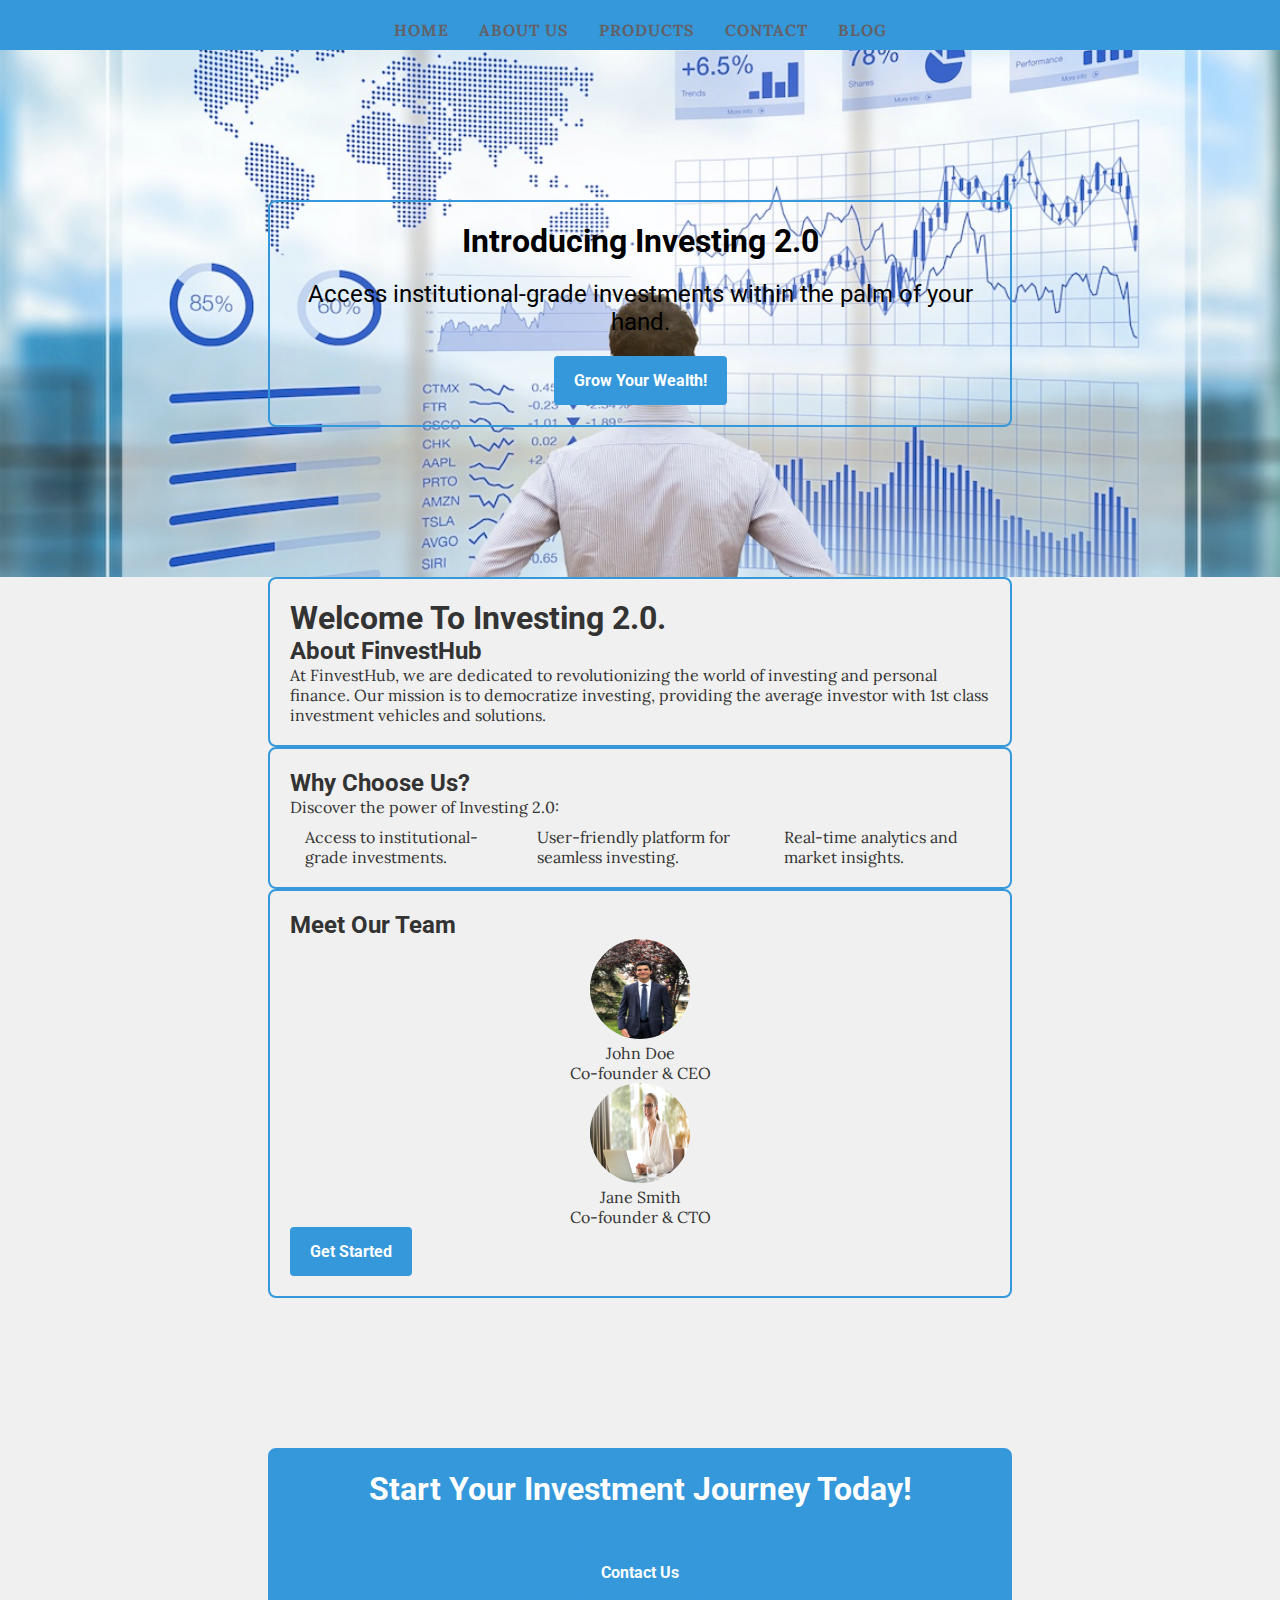
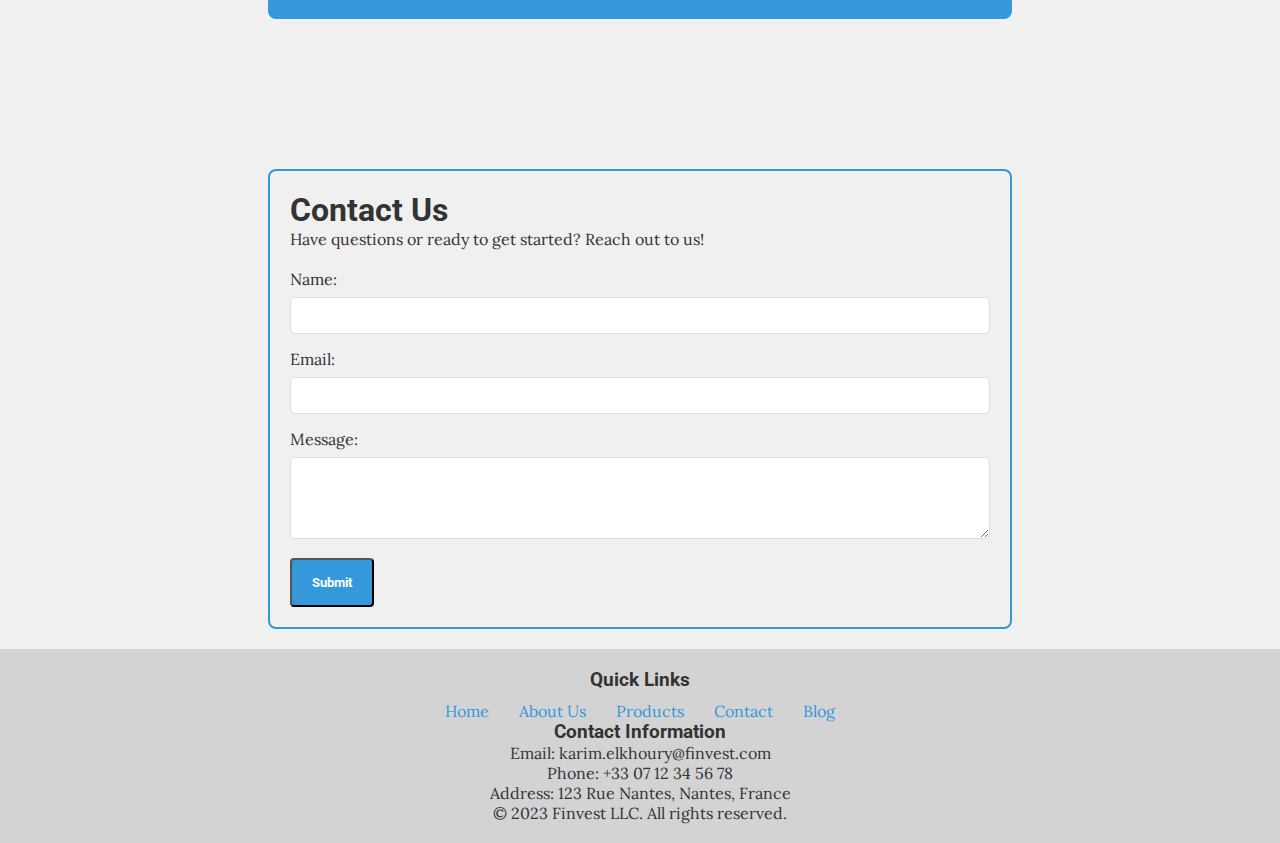
<file: index.html>
<!DOCTYPE html>
<html lang="en">

<head>
    <meta charset="UTF-8">
    <meta name="viewport" content="width=device-width, initial-scale=1.0">
    <meta name="description" content="Revolutionizing the world of investing and personal finance block by block. Our aim is to democratize investing by providing the average investor with 1st class investment vehicles and solutions.">
    <link rel="stylesheet" href="css/style.css">
    <link rel="stylesheet" href="css/components/avatar.css">
    <link rel="stylesheet" href="css/components/button.css">
    <link rel="stylesheet" href="css/components/banner.css">
    <link rel="stylesheet" href="css/components/contact-form.css">
    <link rel="stylesheet" href="css/components/container.css">
    <title>Grow Your Wealth! - FinvestHub</title>
</head>

<body>


    <nav>
        <ul>
            <li><a href="index.html">Home</a></li>
            <li><a href="about.html">About Us</a></li>
            <li><a href="products.html">Products</a></li>
            <li><a href="contact.html">Contact</a></li>
            <li><a href="blog.html">Blog</a></li>
        </ul>
    </nav>

    <div class="banner" style="background-image: url('images/index_homepage.jpg');">
        <div class="container">
            <h1>Introducing Investing 2.0</h1>
            <h2>Access institutional-grade investments within the palm of your hand.</h2>
            <a href="products.html" class="button">Grow Your Wealth!</a>
        </div>
    </div>


    <div class="container section-box" id="about">
        <h1>Welcome To Investing 2.0.</h1>
        <div>
            <h2>About FinvestHub</h2>
            <p>At FinvestHub, we are dedicated to revolutionizing the world of investing and personal finance. Our mission is to democratize investing, providing the average investor with 1st class investment vehicles and solutions.</p>
        </div>
    </div>


    <div class="container section-box">
        <div>
            <h2>Why Choose Us?</h2>
            <p>Discover the power of Investing 2.0:</p>
            <ul>
                <li>Access to institutional-grade investments.</li>
                <li>User-friendly platform for seamless investing.</li>
                <li>Real-time analytics and market insights.</li>
            </ul>
        </div>
    </div>


    <div class="container section-box">
        <div>
            <h2>Meet Our Team</h2>
            <div class="team-member">
                <img class="avatar" src="images/team_member1.jpg" alt="Team Member 1">
                <div>
                    <p>John Doe</p>
                    <p>Co-founder & CEO</p>
                </div>
            </div>

            <div class="team-member">
                <img class="avatar" src="images/team_member2.jpg" alt="Team Member 2">
                <div>
                    <p>Jane Smith</p>
                    <p>Co-founder & CTO</p>
                </div>
            </div>
        </div>

        <a href="#contact" class="button">Get Started</a>
    </div>

    <div class="banner">
        <div class="container" style="background-color: #3498db; color: white;">
            <h1>Start Your Investment Journey Today!</h1>
            <a href="#contact" class="button">Contact Us</a>
        </div>
    </div>

    <div class="container section-box" id="contact">
        <h1>Contact Us</h1>
        <p>Have questions or ready to get started? Reach out to us!</p>


        <form>
            <label for="name">Name:</label>
            <input type="text" id="name" name="name" required>

            <label for="email">Email:</label>
            <input type="email" id="email" name="email" required>

            <label for="message">Message:</label>
            <textarea id="message" name="message" rows="4" required></textarea>

            <button type="submit" class="button">Submit</button>
        </form>
    </div>


    <footer>
        <div>
            <h3>Quick Links</h3>
            <ul>
                <li><a href="index.html">Home</a></li>
                <li><a href="about.html">About Us</a></li>
                <li><a href="products.html">Products</a></li>
                <li><a href="contact.html">Contact</a></li>
                <li><a href="blog.html">Blog</a></li>
            </ul>
        </div>

        <div>
            <h3>Contact Information</h3>
            <p>Email: karim.elkhoury@finvest.com</p>
            <p>Phone: +33 07 12 34 56 78</p>
            <p>Address: 123 Rue Nantes, Nantes, France</p>
        </div>

        <div>
            <p>&copy; 2023 Finvest LLC. All rights reserved.</p>
        </div>
    </footer>

</body>

</html>
</file>
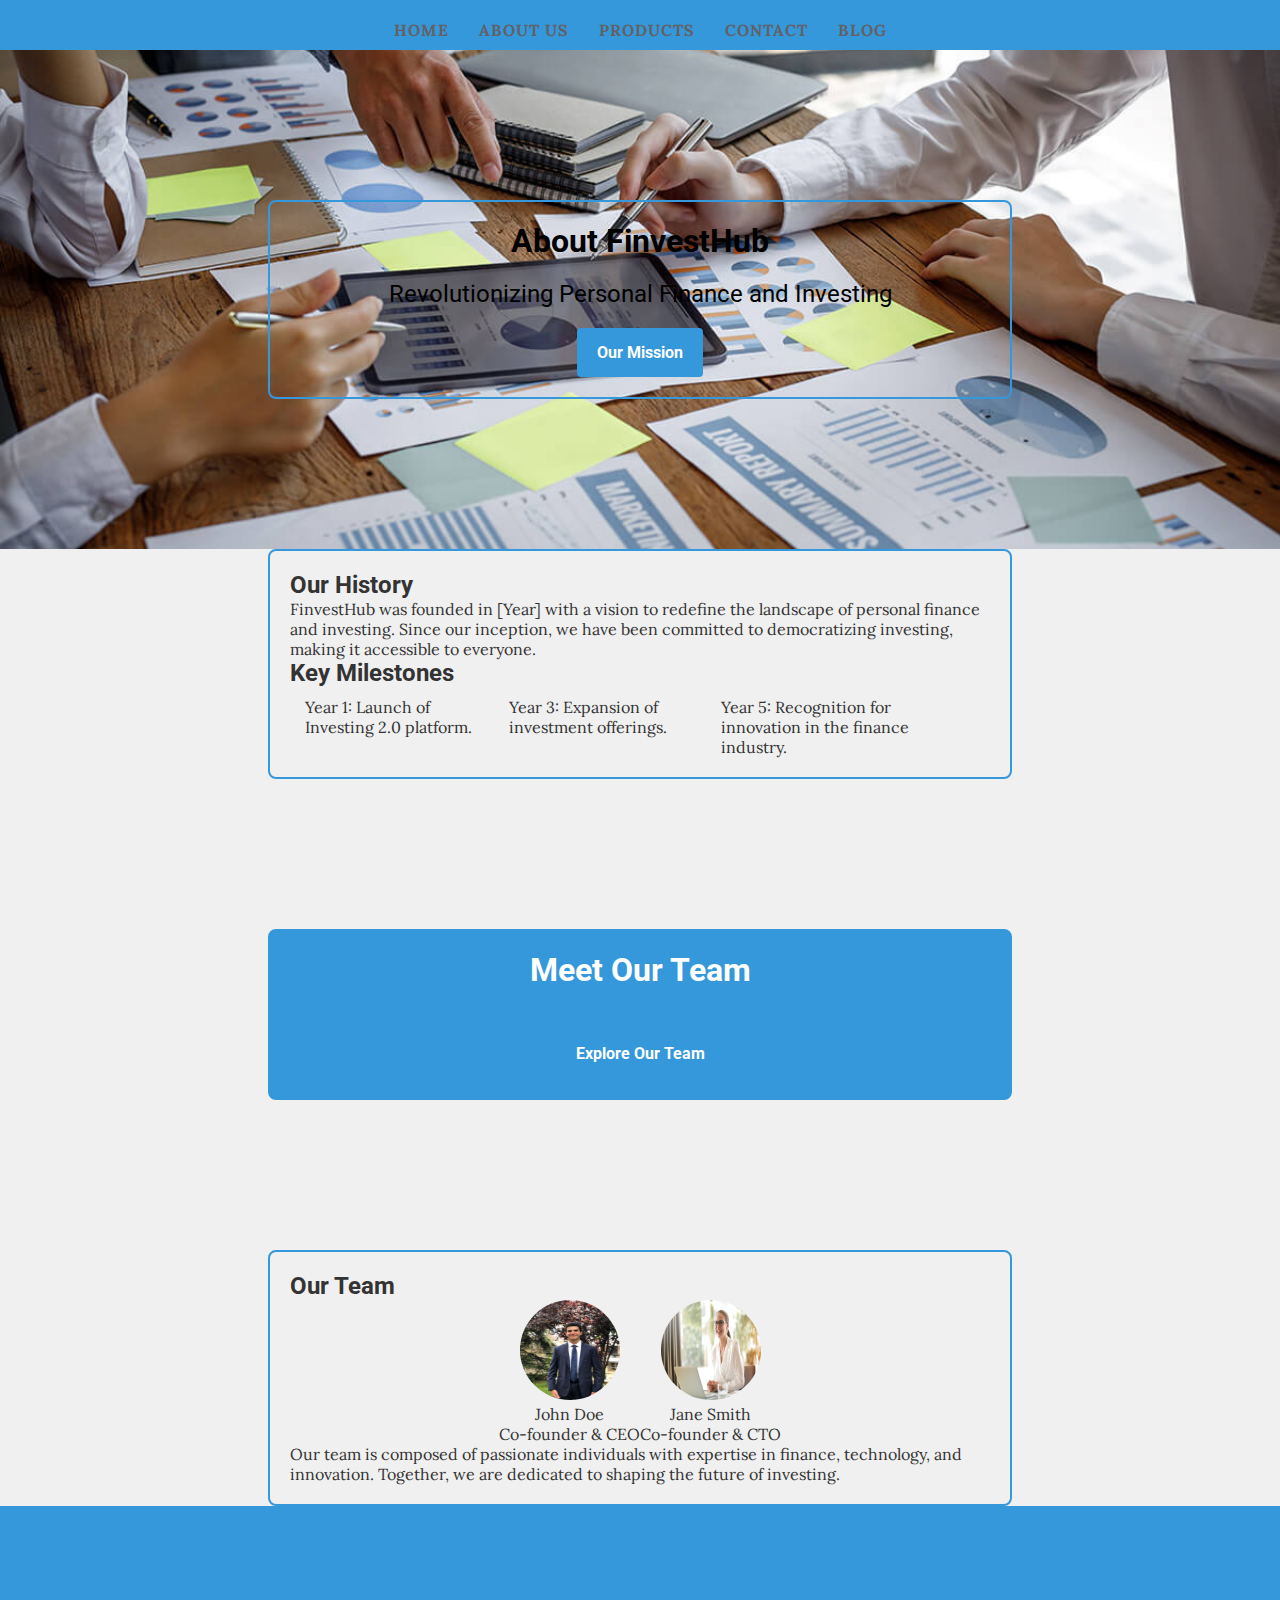
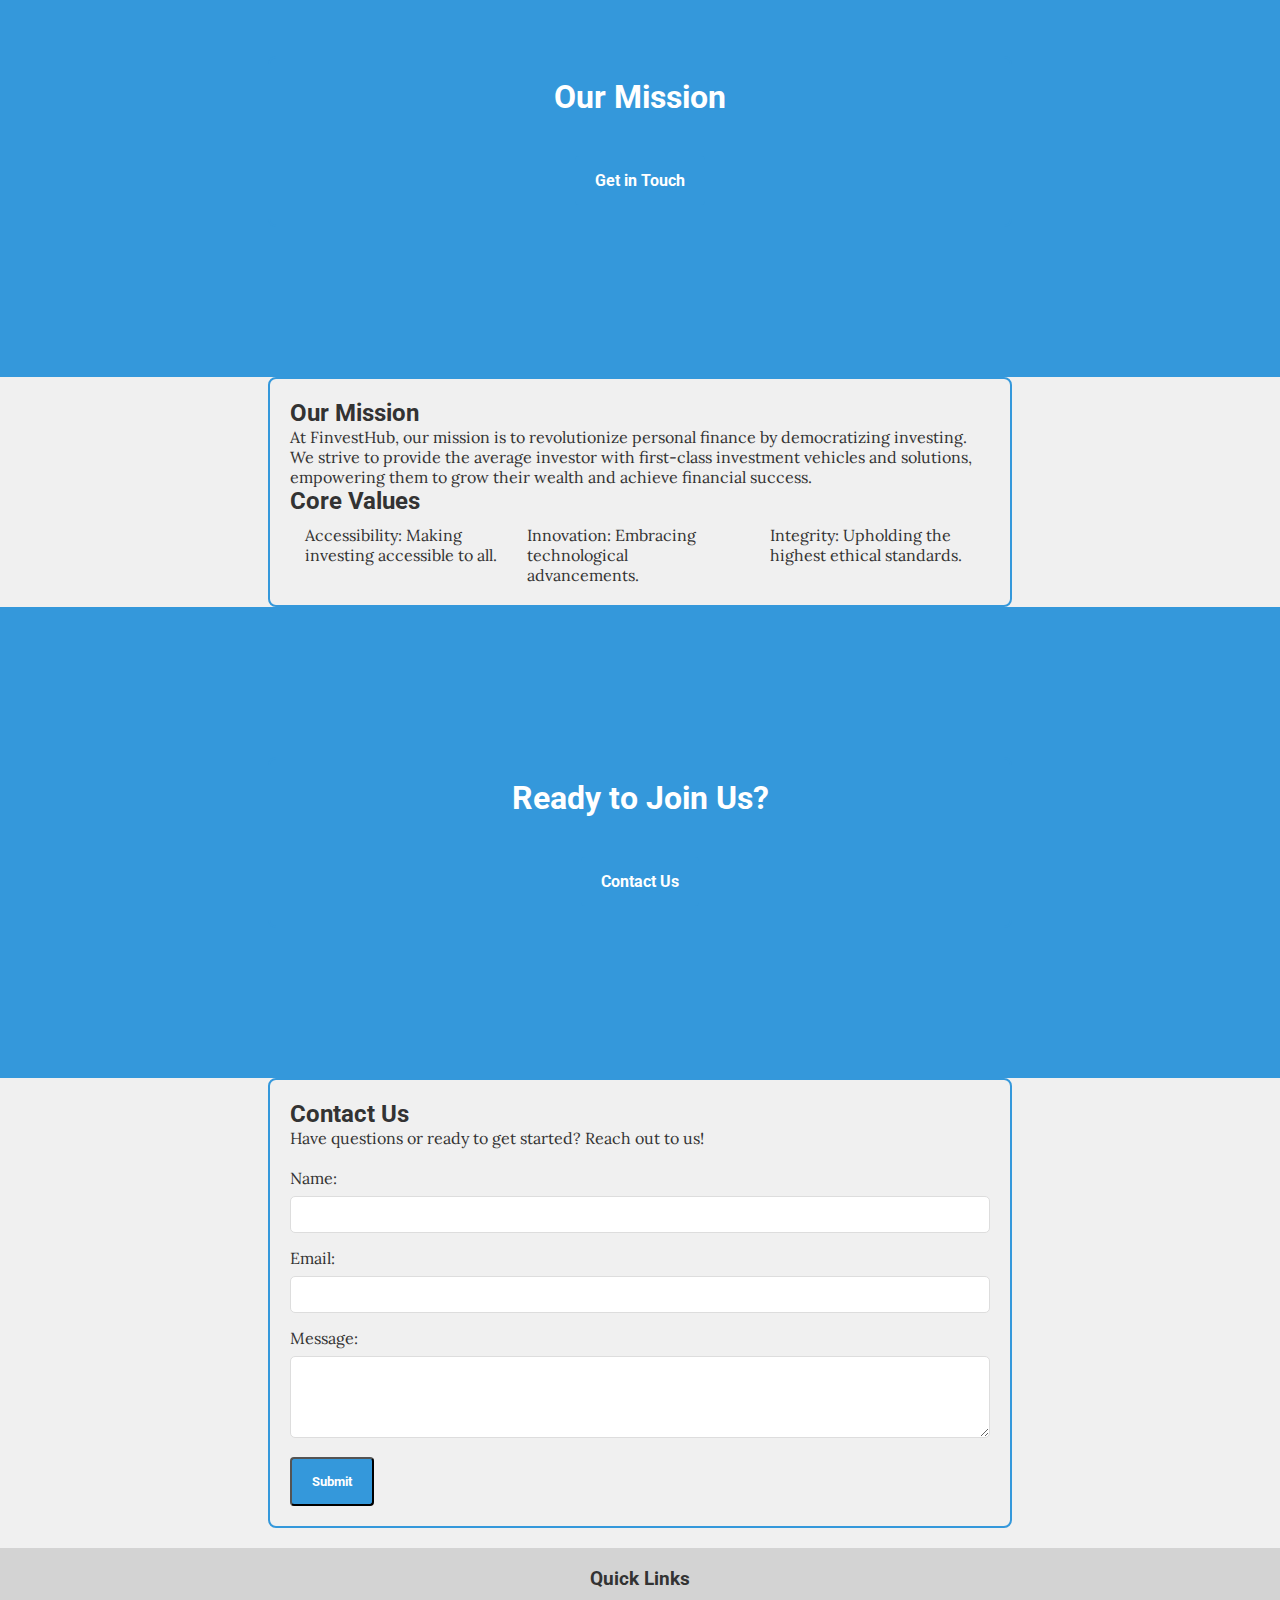
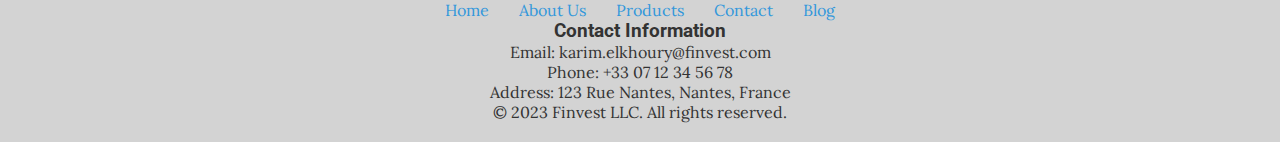
<file: about.html>
<!DOCTYPE html>
<html lang="en">

<head>
    <meta charset="UTF-8">
    <meta name="viewport" content="width=device-width, initial-scale=1.0">
    <meta name="description" content="Learn more about FinvestHub - revolutionizing personal finance and investing.">
    <link rel="stylesheet" href="css/style.css">
    <link rel="stylesheet" href="css/components/avatar.css">
    <link rel="stylesheet" href="css/components/button.css">
    <link rel="stylesheet" href="css/components/banner.css">
    <link rel="stylesheet" href="css/components/contact-form.css">
    <link rel="stylesheet" href="css/components/container.css">
    <title>About FinvestHub - Grow Your Wealth!</title>
</head>

<body>


    <nav>
        <ul>
            <li><a href="index.html">Home</a></li>
            <li><a href="about.html">About Us</a></li>
            <li><a href="products.html">Products</a></li>
            <li><a href="contact.html">Contact</a></li>
            <li><a href="blog.html">Blog</a></li>
        </ul>
    </nav>

    <div class="banner" style="background-image: url('images/about_usbanner.jpg');">
        <div class="container">
            <h1>About FinvestHub</h1>
            <h2>Revolutionizing Personal Finance and Investing</h2>
            <a href="#mission" class="button">Our Mission</a>
        </div>
    </div>

    <div class="container section-box" id="history">
        <h2>Our History</h2>
        <p>FinvestHub was founded in [Year] with a vision to redefine the landscape of personal finance and investing. Since our inception, we have been committed to democratizing investing, making it accessible to everyone.</p>

        <h2>Key Milestones</h2>
        <ul>
            <li>Year 1: Launch of Investing 2.0 platform.</li>
            <li>Year 3: Expansion of investment offerings.</li>
            <li>Year 5: Recognition for innovation in the finance industry.</li>
        </ul>
    </div>

    <div class="banner">
        <div class="container" style="background-color: #3498db; color: white;">
            <h1>Meet Our Team</h1>
            <a href="#team" class="button">Explore Our Team</a>
        </div>
    </div>

    <div class="container section-box" id="team">
        <h2>Our Team</h2>

        <div class="avatar-container">
            <div class="team-member">
                <img class="avatar" src="images/team_member1.jpg" alt="Team Member 1">
                <p>John Doe</p>
                <p>Co-founder & CEO</p>
            </div>

            <div class="team-member">
                <img class="avatar" src="images/team_member2.jpg" alt="Team Member 2">
                <p>Jane Smith</p>
                <p>Co-founder & CTO</p>
            </div>
        </div>

        <p>Our team is composed of passionate individuals with expertise in finance, technology, and innovation. Together, we are dedicated to shaping the future of investing.</p>
    </div>

    <div class="banner" style="background-color: #3498db; color: white;">
        <div class="container">
            <h1>Our Mission</h1>
            <a href="#contact" class="button">Get in Touch</a>
        </div>
    </div>

    <div class="container section-box" id="mission">
        <h2>Our Mission</h2>
        <p>At FinvestHub, our mission is to revolutionize personal finance by democratizing investing. We strive to provide the average investor with first-class investment vehicles and solutions, empowering them to grow their wealth and achieve financial success.</p>

        <h2>Core Values</h2>
        <ul>
            <li>Accessibility: Making investing accessible to all.</li>
            <li>Innovation: Embracing technological advancements.</li>
            <li>Integrity: Upholding the highest ethical standards.</li>
        </ul>
    </div>

    <div class="banner" style="background-color: #3498db; color: white;">
        <div class="container">
            <h1>Ready to Join Us?</h1>
            <a href="#contact" class="button">Contact Us</a>
        </div>
    </div>

    <div class="container section-box" id="contact">
        <h2>Contact Us</h2>
        <p>Have questions or ready to get started? Reach out to us!</p>

        <!-- Contact Form (you can replace this with your actual form) -->
        <form>
            <label for="name">Name:</label>
            <input type="text" id="name" name="name" required>

            <label for="email">Email:</label>
            <input type="email" id="email" name="email" required>

            <label for="message">Message:</label>
            <textarea id="message" name="message" rows="4" required></textarea>

            <button type="submit" class="button">Submit</button>
        </form>
    </div>


    <footer>
        <div>
            <h3>Quick Links</h3>
            <ul>
                <li><a href="index.html">Home</a></li>
                <li><a href="about.html">About Us</a></li>
                <li><a href="products.html">Products</a></li>
                <li><a href="contact.html">Contact</a></li>
                <li><a href="blog.html">Blog</a></li>
            </ul>
        </div>

        <div>
            <h3>Contact Information</h3>
            <p>Email: karim.elkhoury@finvest.com</p>
            <p>Phone: +33 07 12 34 56 78</p>
            <p>Address: 123 Rue Nantes, Nantes, France</p>
        </div>

        <div>
            <p>&copy; 2023 Finvest LLC. All rights reserved.</p>
        </div>
    </footer>

</body>

</html>
</file>
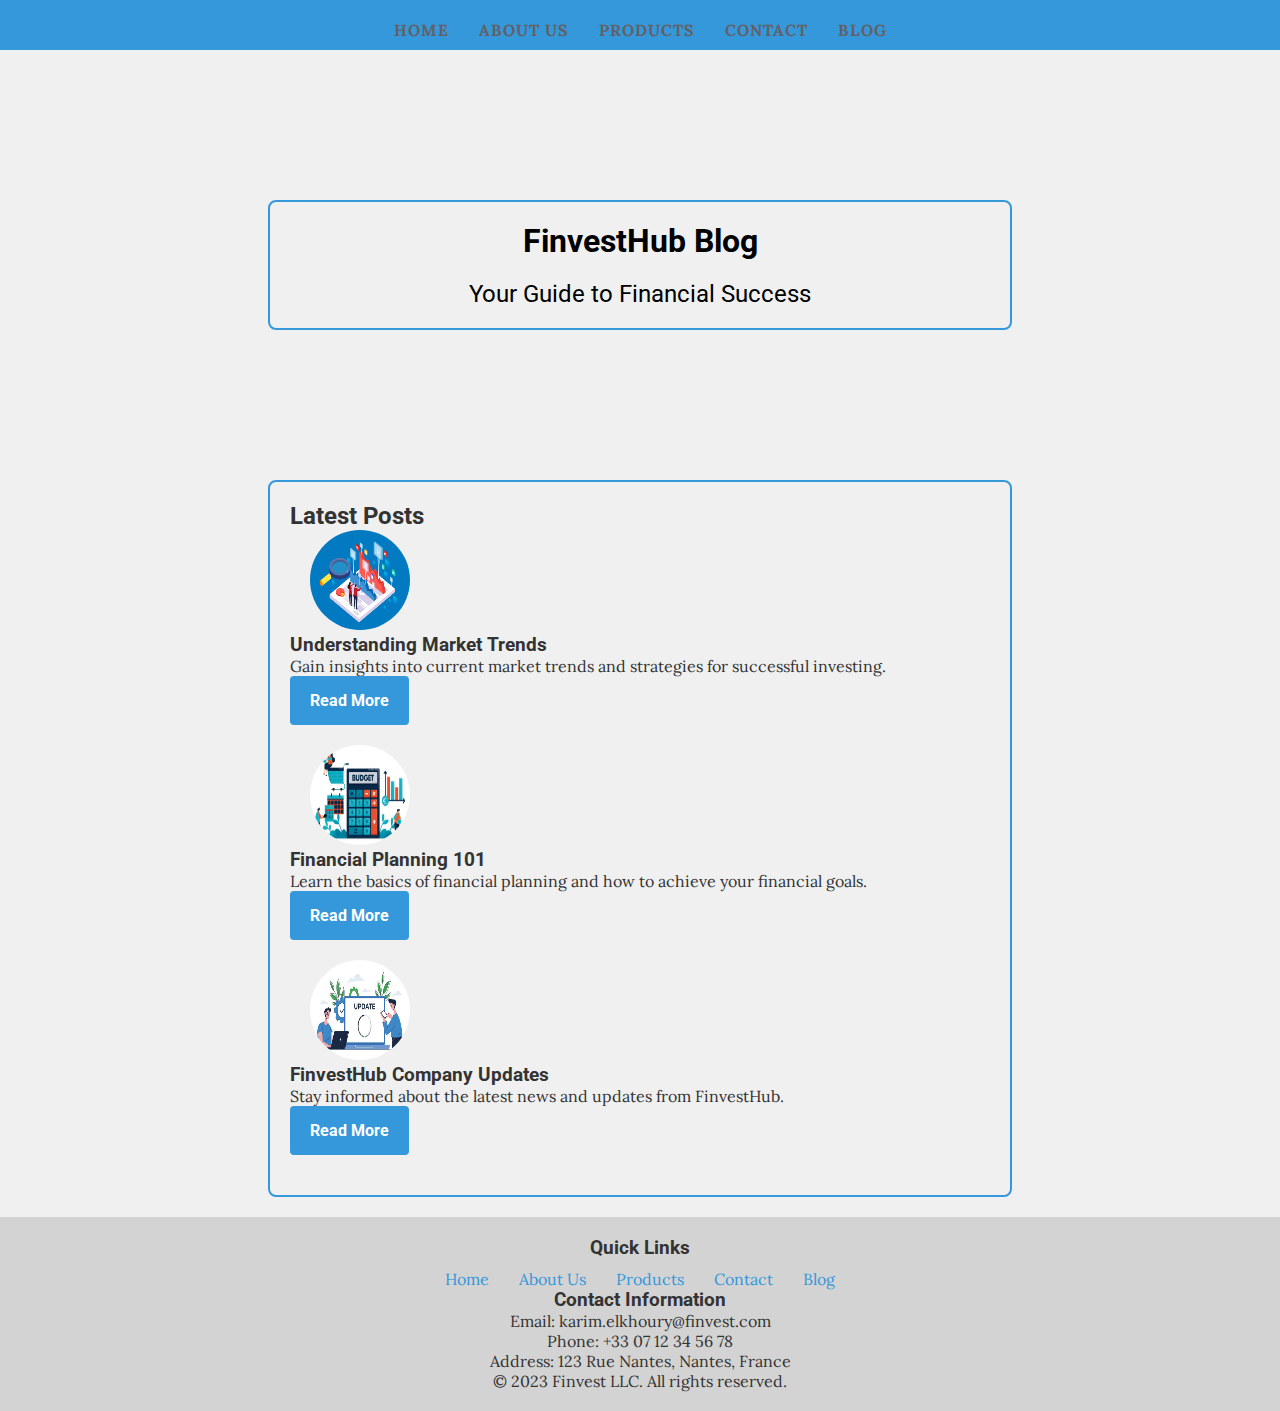
<file: blog.html>
<!DOCTYPE html>
<html lang="en">

<head>
    <meta charset="UTF-8">
    <meta name="viewport" content="width=device-width, initial-scale=1.0">
    <meta name="description" content="Explore insightful blog posts from FinvestHub - your guide to financial success.">
    <link rel="stylesheet" href="css/style.css">
    <link rel="stylesheet" href="css/components/avatar.css">
    <link rel="stylesheet" href="css/components/button.css">
    <link rel="stylesheet" href="css/components/banner.css">
    <link rel="stylesheet" href="css/components/contact-form.css">
    <link rel="stylesheet" href="css/components/container.css">
    <title>FinvestHub Blog - Grow Your Wealth!</title>
</head>

<body>

    <nav>
        <ul>
            <li><a href="index.html">Home</a></li>
            <li><a href="about.html">About Us</a></li>
            <li><a href="products.html">Products</a></li>
            <li><a href="contact.html">Contact</a></li>
            <li><a href="blog.html">Blog</a></li>
        </ul>
    </nav>

    <div class="banner">
        <div class="container">
            <h1>FinvestHub Blog</h1>
            <h2>Your Guide to Financial Success</h2>
        </div>
    </div>

    <div class="container">
        <h2>Latest Posts</h2>


        <div class="blog-post">
            <img class="avatar" src="images/market_insights.jpg" alt="Market Insights">
            <h3>Understanding Market Trends</h3>
            <p>Gain insights into current market trends and strategies for successful investing.</p>
            <a href="#" class="button">Read More</a>
        </div>


        <div class="blog-post">
            <img class="avatar" src="images/financial_planning.jpg" alt="Financial Planning">
            <h3>Financial Planning 101</h3>
            <p>Learn the basics of financial planning and how to achieve your financial goals.</p>
            <a href="#" class="button">Read More</a>
        </div>


        <div class="blog-post">
            <img class="avatar" src="images/company_updates.jpg" alt="Company Updates">
            <h3>FinvestHub Company Updates</h3>
            <p>Stay informed about the latest news and updates from FinvestHub.</p>
            <a href="#" class="button">Read More</a>
        </div>



    </div>

    <footer>
        <div>
            <h3>Quick Links</h3>
            <ul>
                <li><a href="index.html">Home</a></li>
                <li><a href="about.html">About Us</a></li>
                <li><a href="products.html">Products</a></li>
                <li><a href="contact.html">Contact</a></li>
                <li><a href="blog.html">Blog</a></li>
            </ul>
        </div>

        <div>
            <h3>Contact Information</h3>
            <p>Email: karim.elkhoury@finvest.com</p>
            <p>Phone: +33 07 12 34 56 78</p>
            <p>Address: 123 Rue Nantes, Nantes, France</p>
        </div>

        <div>
            <p>&copy; 2023 Finvest LLC. All rights reserved.</p>
        </div>
    </footer>

</body>

</html>
</file>
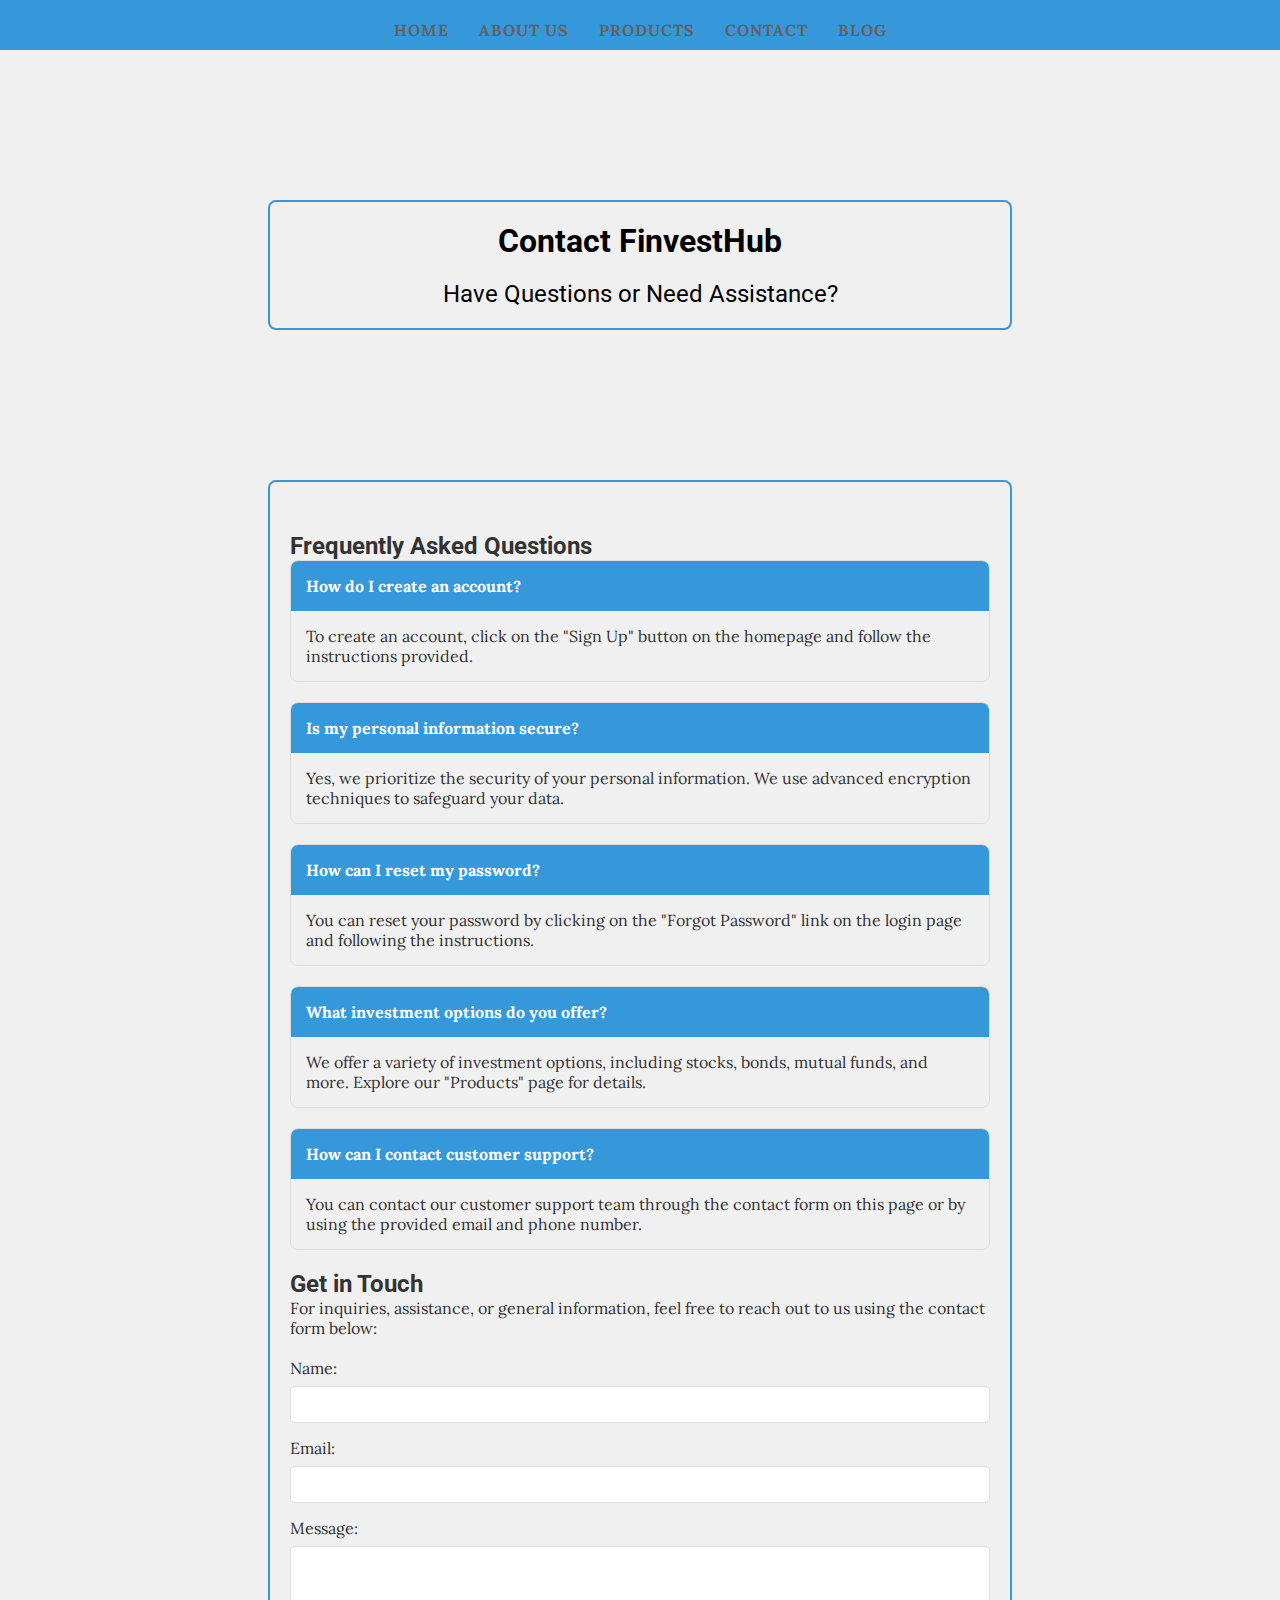
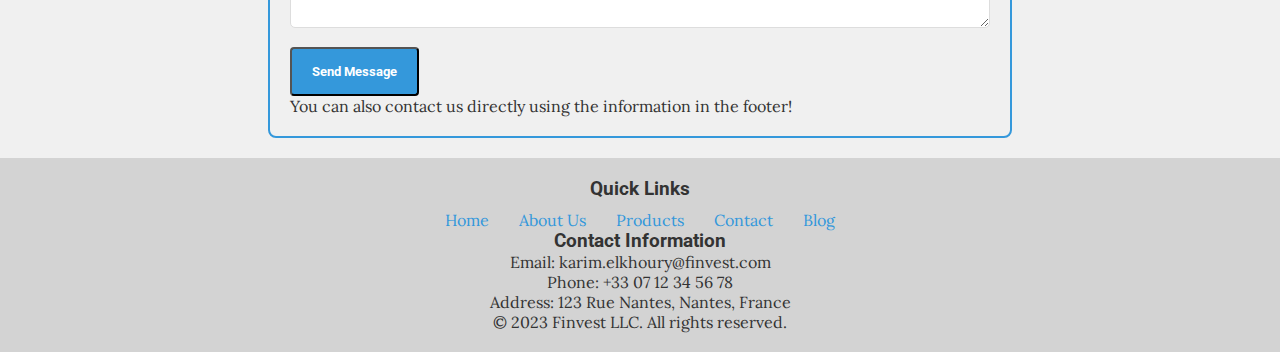
<file: contact.html>
<!DOCTYPE html>
<html lang="en">

<head>
    <meta charset="UTF-8">
    <meta name="viewport" content="width=device-width, initial-scale=1.0">
    <meta name="description" content="Contact FinvestHub for inquiries and assistance.">
    <link rel="stylesheet" href="css/style.css">
    <link rel="stylesheet" href="css/components/avatar.css">
    <link rel="stylesheet" href="css/components/button.css">
    <link rel="stylesheet" href="css/components/banner.css">
    <link rel="stylesheet" href="css/components/contact-form.css">
    <link rel="stylesheet" href="css/components/container.css">
    <title>Contact FinvestHub - Grow Your Wealth!</title>
</head>

<body>


    <nav>
        <ul>
            <li><a href="index.html">Home</a></li>
            <li><a href="about.html">About Us</a></li>
            <li><a href="products.html">Products</a></li>
            <li><a href="contact.html">Contact</a></li>
            <li><a href="blog.html">Blog</a></li>
        </ul>
    </nav>

    <div class="banner">
        <div class="container">
            <h1>Contact FinvestHub</h1>
            <h2>Have Questions or Need Assistance?</h2>
        </div>
    </div>

    <div class="container faq-section">
        <div class="faq">
            <h2>Frequently Asked Questions</h2>

            <!-- FAQ Item 1 -->
            <div class="faq-item">
                <div class="faq-question">How do I create an account?</div>
                <div class="faq-answer">
                    <p>To create an account, click on the "Sign Up" button on the homepage and follow the instructions provided.</p>
                </div>
            </div>


            <div class="faq-item">
                <div class="faq-question">Is my personal information secure?</div>
                <div class="faq-answer">
                    <p>Yes, we prioritize the security of your personal information. We use advanced encryption techniques to safeguard your data.</p>
                </div>
            </div>


            <div class="faq-item">
                <div class="faq-question">How can I reset my password?</div>
                <div class="faq-answer">
                    <p>You can reset your password by clicking on the "Forgot Password" link on the login page and following the instructions.</p>
                </div>
            </div>


            <div class="faq-item">
                <div class="faq-question">What investment options do you offer?</div>
                <div class="faq-answer">
                    <p>We offer a variety of investment options, including stocks, bonds, mutual funds, and more. Explore our "Products" page for details.</p>
                </div>
            </div>


            <div class="faq-item">
                <div class="faq-question">How can I contact customer support?</div>
                <div class="faq-answer">
                    <p>You can contact our customer support team through the contact form on this page or by using the provided email and phone number.</p>
                </div>
            </div>
        </div>

        <h2>Get in Touch</h2>
        <p>For inquiries, assistance, or general information, feel free to reach out to us using the contact form below:</p>


        <form>
            <label for="name">Name:</label>
            <input type="text" id="name" name="name" required>

            <label for="email">Email:</label>
            <input type="email" id="email" name="email" required>

            <label for="message">Message:</label>
            <textarea id="message" name="message" rows="4" required></textarea>

            <button type="submit" class="button">Send Message</button>
        </form>

        <p>You can also contact us directly using the information in the footer!</p>

    </div>


    <footer>
        <div>
            <h3>Quick Links</h3>
            <ul>
                <li><a href="index.html">Home</a></li>
                <li><a href="about.html">About Us</a></li>
                <li><a href="products.html">Products</a></li>
                <li><a href="contact.html">Contact</a></li>
                <li><a href="blog.html">Blog</a></li>
            </ul>
        </div>

        <div>
            <h3>Contact Information</h3>
            <p>Email: karim.elkhoury@finvest.com</p>
            <p>Phone: +33 07 12 34 56 78</p>
            <p>Address: 123 Rue Nantes, Nantes, France</p>
        </div>

        <div>
            <p>&copy; 2023 Finvest LLC. All rights reserved.</p>
        </div>
    </footer>

</body>

</html>
</file>
<file: css/style.css>
@import url("https://fonts.googleapis.com/css?family=Lora|Roboto");


@import url("components/avatar.css");
@import url("components/button.css");
@import url("components/banner.css");
@import url("components/contact-form.css");


body, h1, h2, h3, p, ul, li, form {
    margin: 0;
    padding: 0;
}


body {
    font-family: 'Lora', sans-serif;
    background-color: rgb(240, 240, 240);
    color: #333; 
}

h1, h2, h3 {
    font-family: 'Roboto', Helvetica, sans-serif;
}

a {
    text-decoration: none;
    color: #3498db; 
}

a:hover {
    color: #2980b9; 
}

body {
    display: flex;
    flex-direction: column;
    min-height: 100vh;
}

nav {
    background-color: #3498db;
    color: white;
    padding: 10px;
    text-align: center;
}

ul {
    list-style: none;
    display: flex;
    justify-content: center;
    margin-top: 10px;
}

li {
    margin: 0 15px;
}

.banner {
    background-size: cover;
    background-position: center;
    text-align: center;
    padding: 150px 0;
}

.banner.homepage-banner {
    color: white; 
}

.container {
    max-width: 800px;
    margin: 20px auto;
    padding: 20px;
    border: 2px solid #3498db;
    border-radius: 8px;
}

footer {
    background-color: #d3d3d3;
    padding: 20px;
    margin-top: auto;
    text-align: center;
    color: #333;
}


.section-box {
    margin-bottom: 30px; 
}


header {
    text-align: center;
    margin-bottom: 20px;
}


nav ul {
    list-style: none;
    display: flex;
    justify-content: center;
    margin-top: 10px;
}

nav li {
    margin: 0 15px;
}

nav a {
    color: #636166;
    font-weight: bold;
    text-transform: uppercase;
    letter-spacing: 1px;
    transition: color 0.3s ease;
}

nav a:hover {
    color: #817f85;
}


.banner {
    background-size: cover;
    background-position: center;
    color: #fff; /* Adjust text color for visibility on the background */
    text-align: center;
    padding: 150px 0;
}


.button {
    display: inline-block;
    padding: 15px 30px;
    border-radius: 4px;
    color: white;
    font-weight: bold;
    font-family: 'Roboto', sans-serif;
    background-color: rgba(129, 127, 134, 0.8); /* Button background color with transparency */
    transition: background-color 0.3s ease; /* Add a smooth transition effect */
}

.button:hover {
    background-color: rgba(99, 97, 102, 0.8); /* Button background color on hover with transparency */
}


.avatar {
    width: 60px;
    height: 60px;
    border-radius: 50%;
}


.team-member {
    text-align: center;
}


.blog-post {
    margin-bottom: 20px;
}


form {
    margin-top: 20px;
}


footer {
    background-color: #d3d3d3;
    padding: 20px;
    margin-top: 20px;
    text-align: center;
    color: #333;
}

footer ul {
    list-style: none;
    padding: 0;
}

footer li {
    display: inline-block;
    margin-right: 15px;
}


@media (max-width: 600px) {
    .container {
        padding: 10px;
    }

    .banner {
        padding: 100px 0;
    }

    .button {
        padding: 15px 20px;
    }
}


.faq {
    margin-top: 30px;
}

.faq-item {
    border: 1px solid #ddd;
    border-radius: 8px;
    margin-bottom: 20px;
    overflow: hidden;
}

.faq-question {
    padding: 15px;
    background-color: #3498db;
    color: white;
    font-weight: bold;
    cursor: pointer;
}

.faq-answer {
    padding: 15px;
    background-color: #f0f0f0;
    color: #333;
}


.container.faq {
    max-width: 800px;
    margin: 20px auto;
    padding: 20px;
    border: 2px solid #3498db;
    border-radius: 8px;
}


.container.contact-form {
    max-width: 800px;
    margin: 20px auto;
    padding: 20px;
    border: 2px solid #3498db;
    border-radius: 8px;
}


form label {
    display: block;
    margin-bottom: 8px; 
}

form input,
form textarea {
    width: 100%;
    padding: 10px;
    margin-bottom: 15px;
    box-sizing: border-box;
}
</file>
<file: css/components/avatar.css>
/* do not forget to make sure the image does not look streteched */

.avatar-container {
    display: flex; 
    justify-content: center; 
}

.avatar {
    width: 100px; 
    height: 100px;
    border-radius: 50%;
    margin: 0 20px; 
}
</file>
<file: css/components/button.css>
/* make sure the color does not seem too close to backg... */
.button {
    display: inline-block;
    padding: 15px 20px;
    border-radius: 4px;
    color: white;
    font-weight: bold;
    font-family: 'Roboto', sans-serif;
    background-color: #3498db;
    transition: background-color 0.3s ease; 
}

.button:hover {
    background-color: #2980b9; 
}
</file>
<file: css/components/banner.css>
.banner {
    background-size: cover;
    background-position: center;
    color: black;
    text-align: center;
    padding: 150px 20px; 
}

.banner h1 {
    margin-bottom: 20px; 
}

.banner h2 {
    font-weight: normal; 
}

.banner .button {
    margin-top: 20px; 
}
</file>
<file: css/components/contact-form.css>
form {
    margin-top: 20px;
}

label {
    display: block;
    margin-bottom: 5px;
}

input,
textarea {
    width: 100%;
    padding: 10px;
    margin-bottom: 10px;
    border: 1px solid #ddd;
    border-radius: 5px;
}

button {
    display: inline-block;
    padding: 15px 20px;
    border-radius: 4px;
    color: white;
    font-weight: bold;
    font-family: 'Roboto', sans-serif;
    background-color: #817f85; 
    transition: background-color 0.3s ease; 
}

button:hover {
    background-color: #636166;
}
</file>
<file: css/components/container.css>
.container {
	width: 700px;
	margin: 0 auto;
}

@media (max-width: 960px) {
  /* for < 960px, but how do I find the best one? */
  .container {
    width: 700px;
  }
}
@media (max-width: 720px) {
  .container {
    width: 500px;
  }
}
@media (max-width: 540px) {
  .container {
    width: 300px;
  }
}
</file>
